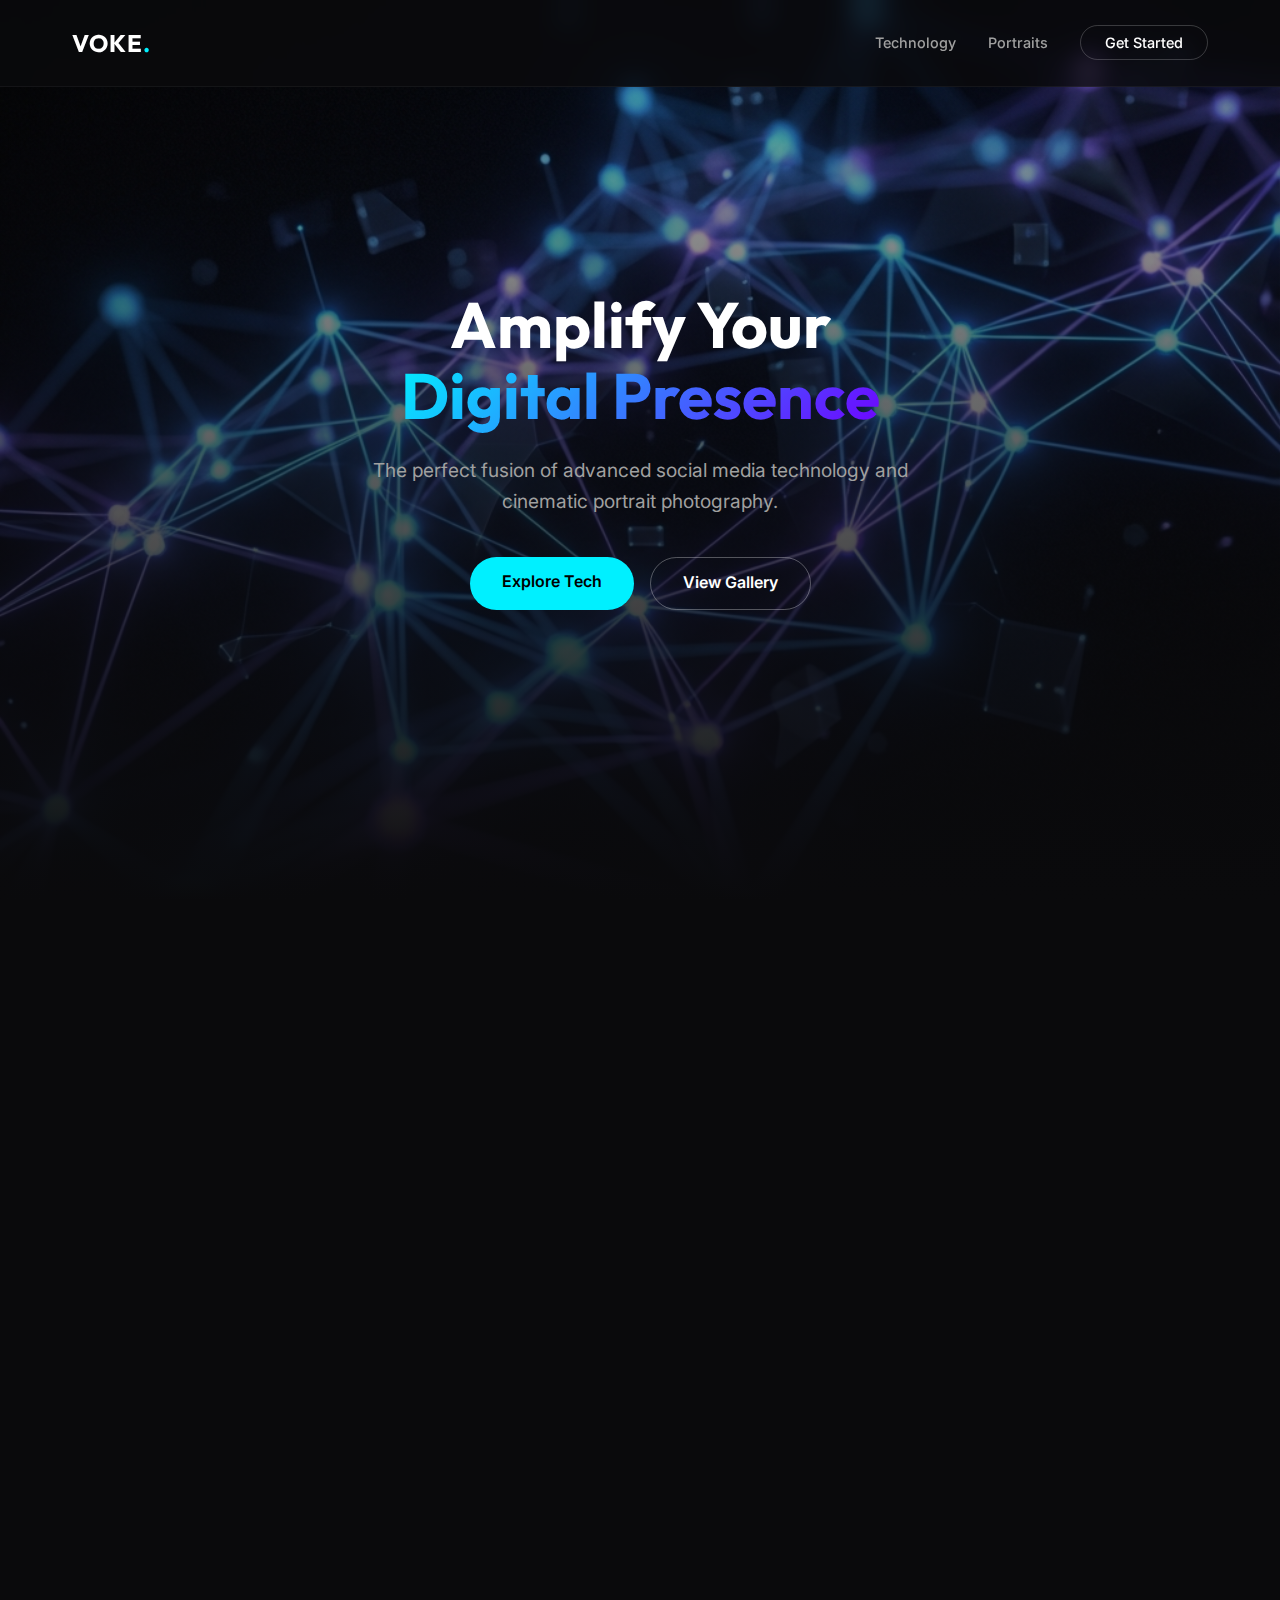
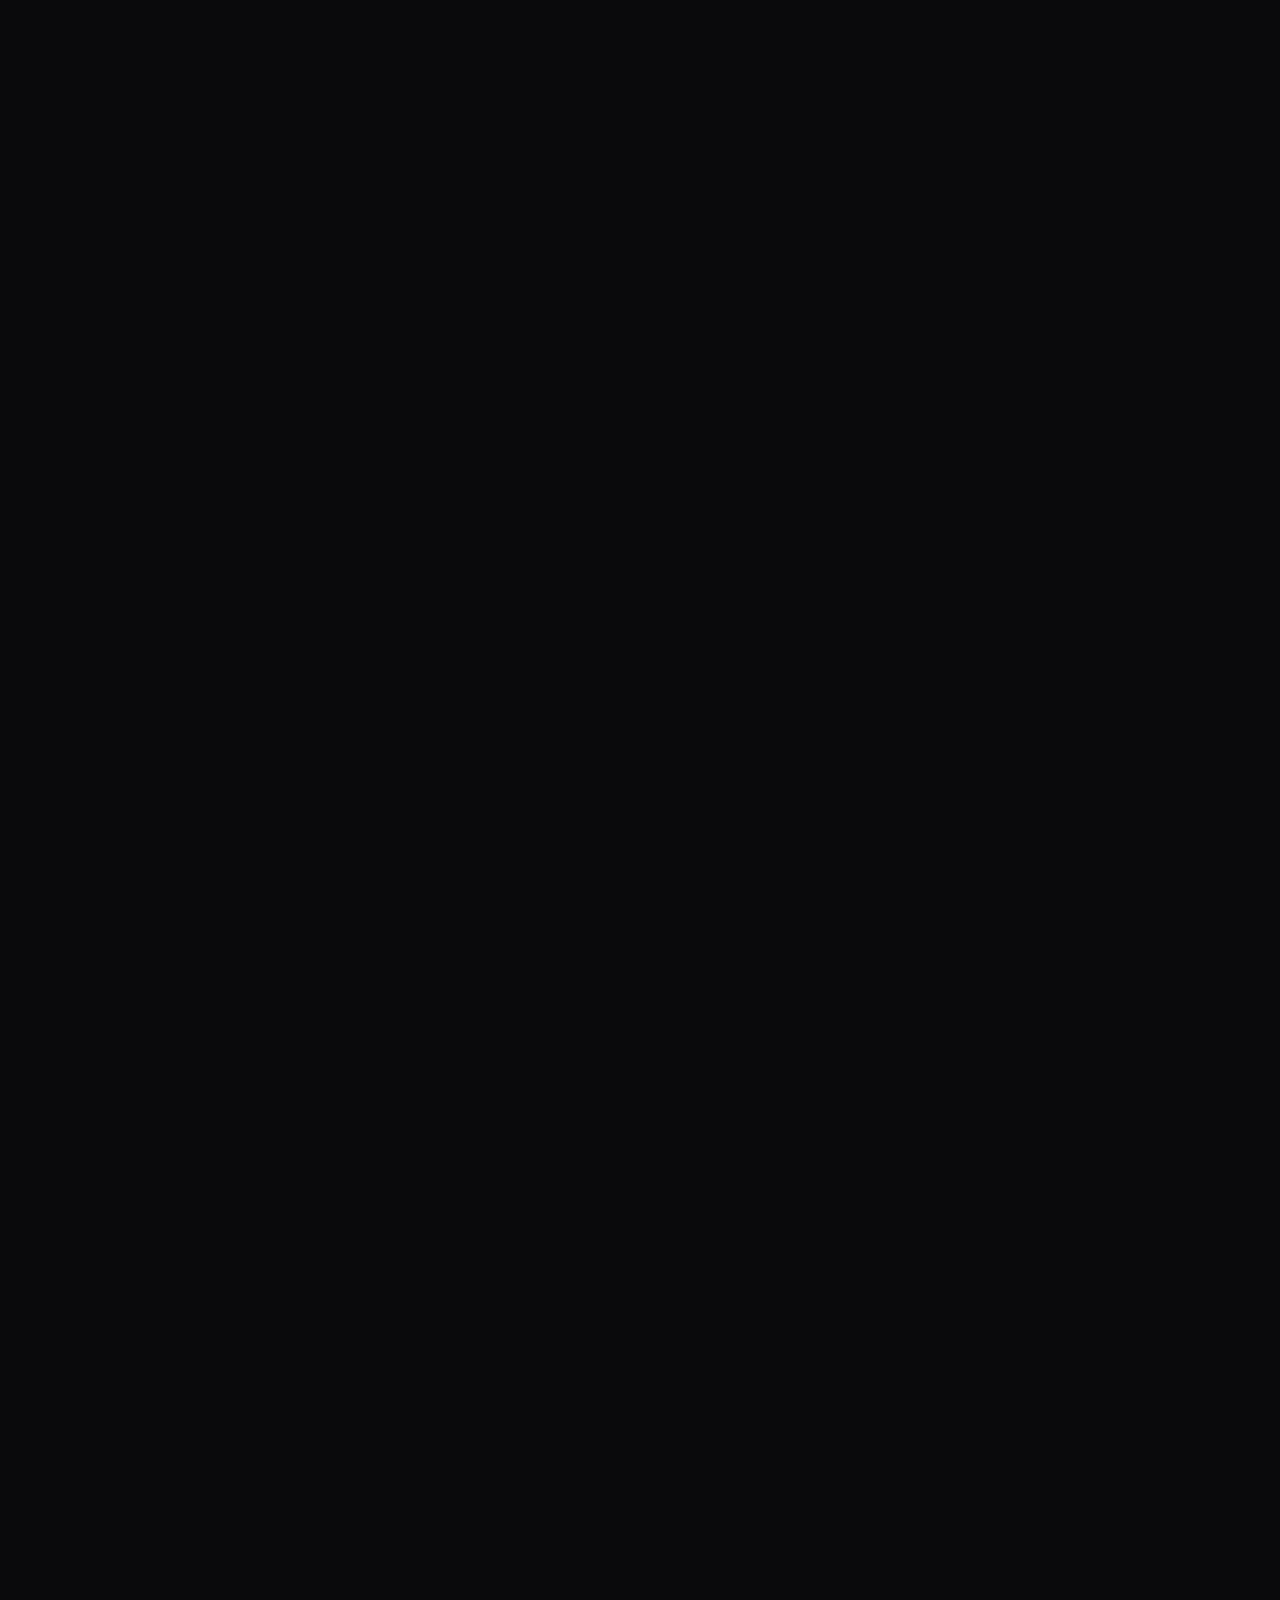
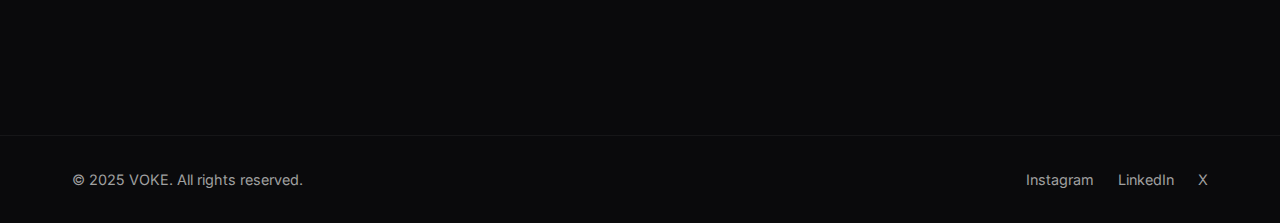
<file: index.html>
<!DOCTYPE html>
<html lang="en">

<head>
    <meta charset="UTF-8">
    <meta name="viewport" content="width=device-width, initial-scale=1.0">
    <title>VOKE | Social Tech & Portraits</title>
    <meta name="description"
        content="Elevate your digital presence with advanced social media technology and premium portrait photography.">
    <link rel="preconnect" href="https://fonts.googleapis.com">
    <link rel="preconnect" href="https://fonts.gstatic.com" crossorigin>
    <link
        href="https://fonts.googleapis.com/css2?family=Inter:wght@300;400;600;800&family=Outfit:wght@300;500;700&display=swap"
        rel="stylesheet">
    <link rel="stylesheet" href="css/styles.css">
</head>

<body>
    <nav class="navbar">
        <div class="container nav-container">
            <a href="#" class="logo">VOKE<span class="dot">.</span></a>
            <ul class="nav-links">
                <li><a href="#tech">Technology</a></li>
                <li><a href="#portraits">Portraits</a></li>
                <li><a href="#contact" class="btn-nav">Get Started</a></li>
            </ul>
        </div>
    </nav>

    <header class="hero" id="home">
        <div class="hero-bg">
            <img src="images/hero-bg.png" alt="Abstract Tech Background">
            <div class="overlay"></div>
        </div>
        <div class="container hero-content">
            <h1 class="fade-in">Amplify Your <br><span class="text-gradient">Digital Presence</span></h1>
            <p class="fade-in delay-1">The perfect fusion of advanced social media technology and cinematic portrait
                photography.</p>
            <div class="hero-btns fade-in delay-2">
                <a href="#tech" class="btn btn-primary">Explore Tech</a>
                <a href="#portraits" class="btn btn-secondary">View Gallery</a>
            </div>
        </div>
    </header>

    <section id="tech" class="section tech-section">
        <div class="container">
            <div class="section-header">
                <h2 class="fade-up">Social Media <span class="highlight-blue">Evolved</span></h2>
                <p class="fade-up">Seamless integration across all platforms with AI-driven optimization.</p>
            </div>
            <div class="grid-3">
                <div class="card glass fade-up delay-1">
                    <div class="icon-box">
                        <svg xmlns="http://www.w3.org/2000/svg" width="24" height="24" viewBox="0 0 24 24" fill="none"
                            stroke="currentColor" stroke-width="2" stroke-linecap="round" stroke-linejoin="round">
                            <circle cx="12" cy="12" r="10"></circle>
                            <line x1="2" y1="12" x2="22" y2="12"></line>
                            <path
                                d="M12 2a15.3 15.3 0 0 1 4 10 15.3 15.3 0 0 1-4 10 15.3 15.3 0 0 1-4-10 15.3 15.3 0 0 1 4-10z">
                            </path>
                        </svg>
                    </div>
                    <h3>Multi-Platform Sync</h3>
                    <p>One dashboard to rule them all. Publish, monitor, and engage across Instagram, LinkedIn, X, and
                        more instantly.</p>
                </div>
                <div class="card glass fade-up delay-2">
                    <div class="icon-box">
                        <svg xmlns="http://www.w3.org/2000/svg" width="24" height="24" viewBox="0 0 24 24" fill="none"
                            stroke="currentColor" stroke-width="2" stroke-linecap="round" stroke-linejoin="round">
                            <path
                                d="M21 11.5a8.38 8.38 0 0 1-.9 3.8 8.5 8.5 0 0 1-7.6 4.7 8.38 8.38 0 0 1-3.8-.9L3 21l1.9-5.7a8.38 8.38 0 0 1-.9-3.8 8.5 8.5 0 0 1 4.7-7.6 8.38 8.38 0 0 1 3.8-.9h.5a8.48 8.48 0 0 1 8 8v.5z">
                            </path>
                        </svg>
                    </div>
                    <h3>Audience Analytics</h3>
                    <p>Deep dive into your demographics. Understand what resonates and grow your following with
                        data-backed insights.</p>
                </div>
                <div class="card glass fade-up delay-3">
                    <div class="icon-box">
                        <svg xmlns="http://www.w3.org/2000/svg" width="24" height="24" viewBox="0 0 24 24" fill="none"
                            stroke="currentColor" stroke-width="2" stroke-linecap="round" stroke-linejoin="round">
                            <path d="M12 2.69l5.66 5.66a8 8 0 1 1-11.31 0z"></path>
                        </svg>
                    </div>
                    <h3>Brand Amplification</h3>
                    <p>Automated content enhancement tools that ensure your voice is heard loud and clear in the noise.
                    </p>
                </div>
            </div>
        </div>
    </section>

    <section id="portraits" class="section portrait-section">
        <div class="container">
            <div class="section-header">
                <h2 class="fade-up">Capture Your <span class="highlight-gold">True Self</span></h2>
                <p class="fade-up">Professional portraiture designed to make you stand out.</p>
            </div>
            <div class="gallery-grid">
                <div class="gallery-item fade-up">
                    <img src="images/portrait-1.jpg" alt="Portrait 1" class="portrait-img">
                    <div class="gallery-overlay">
                        <h3>The Professional</h3>
                        <p>Studio Headshots</p>
                    </div>
                </div>
                <div class="gallery-item fade-up delay-1">
                    <img src="images/portrait-2.jpg" alt="Lifestyle Portrait">
                    <div class="gallery-overlay">
                        <h3>The Creative</h3>
                        <p>Lifestyle & Urban</p>
                    </div>
                </div>
            </div>
            <div class="cta-box glass fade-up">
                <h3>Ready for your close-up?</h3>
                <p>Book a session today and transform your personal brand image.</p>
                <a href="#contact" class="btn btn-gold">Book Session</a>
            </div>
        </div>
    </section>

    <section id="contact" class="section contact-section">
        <div class="container">
            <div class="contact-wrapper glass fade-up">
                <div class="contact-info">
                    <h2>Let's Connect</h2>
                    <p>Whether you need a tech upgrade or a fresh look, we're here to help.</p>
                    <ul class="contact-details">
                        <li>
                            <svg xmlns="http://www.w3.org/2000/svg" width="20" height="20" viewBox="0 0 24 24"
                                fill="none" stroke="currentColor" stroke-width="2" stroke-linecap="round"
                                stroke-linejoin="round">
                                <path
                                    d="M22 16.92v3a2 2 0 0 1-2.18 2 19.79 19.79 0 0 1-8.63-3.07 19.5 19.5 0 0 1-6-6 19.79 19.79 0 0 1-3.07-8.67A2 2 0 0 1 4.11 2h3a2 2 0 0 1 2 1.72 12.84 12.84 0 0 0 .7 2.81 2 2 0 0 1-.45 2.11L8.09 9.91a16 16 0 0 0 6 6l1.27-1.27a2 2 0 0 1 2.11-.45 12.84 12.84 0 0 0 2.81.7A2 2 0 0 1 22 16.92z">
                                </path>
                            </svg>
                            +1 (555) 123-4567
                        </li>
                        <li>
                            <svg xmlns="http://www.w3.org/2000/svg" width="20" height="20" viewBox="0 0 24 24"
                                fill="none" stroke="currentColor" stroke-width="2" stroke-linecap="round"
                                stroke-linejoin="round">
                                <path d="M4 4h16c1.1 0 2 .9 2 2v12c0 1.1-.9 2-2 2H4c-1.1 0-2-.9-2-2V6c0-1.1.9-2 2-2z">
                                </path>
                                <polyline points="22,6 12,13 2,6"></polyline>
                            </svg>
                            hello@voke.one
                        </li>
                    </ul>
                </div>
                <form class="contact-form">
                    <div class="form-group">
                        <input type="text" placeholder="Name" required>
                    </div>
                    <div class="form-group">
                        <input type="email" placeholder="Email" required>
                    </div>
                    <div class="form-group">
                        <select>
                            <option value="">I'm interested in...</option>
                            <option value="tech">Social Media Tech</option>
                            <option value="photo">Portrait Photography</option>
                            <option value="both">Both</option>
                        </select>
                    </div>
                    <button type="submit" class="btn btn-primary btn-block">Send Message</button>
                </form>
            </div>
        </div>
    </section>

    <footer>
        <div class="container footer-content">
            <p>&copy; 2025 VOKE. All rights reserved.</p>
            <div class="socials">
                <a href="#">Instagram</a>
                <a href="#">LinkedIn</a>
                <a href="#">X</a>
            </div>
        </div>
    </footer>

    <script src="js/script.js"></script>
</body>

</html>
</file>
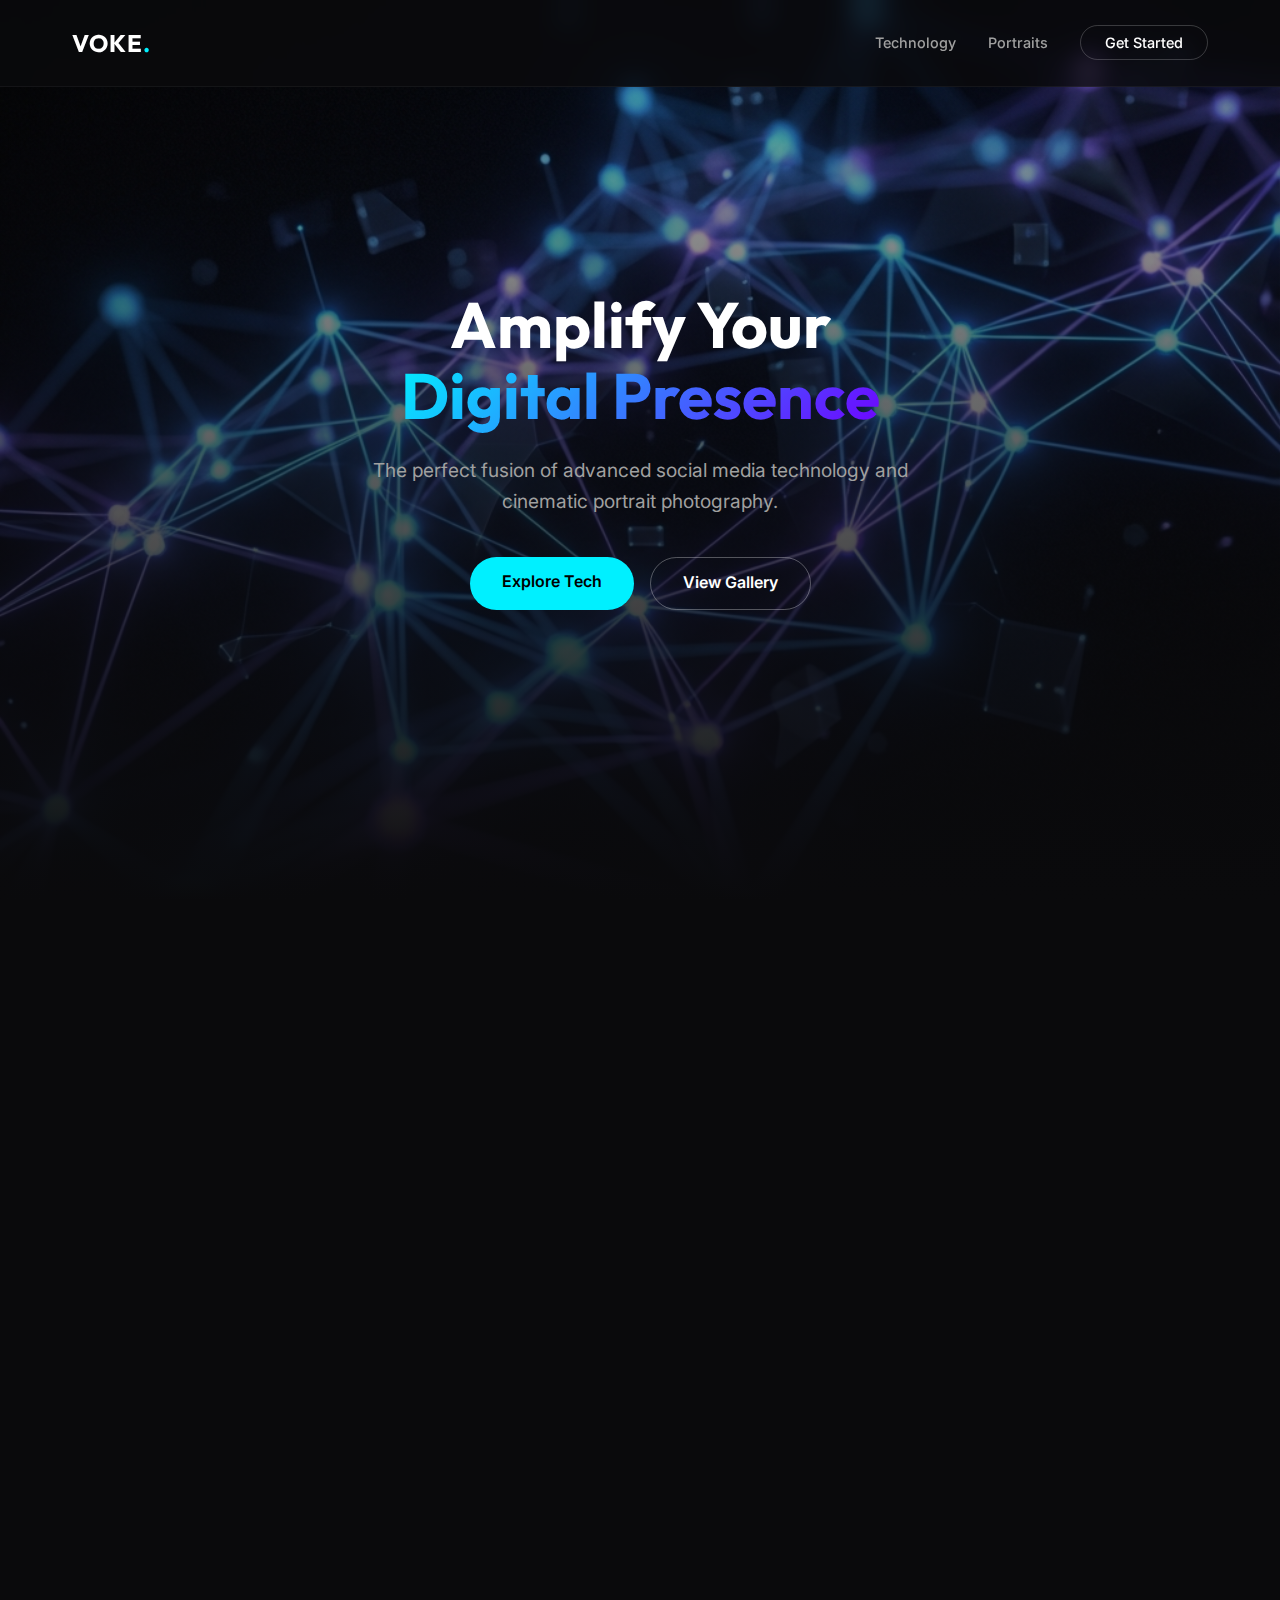
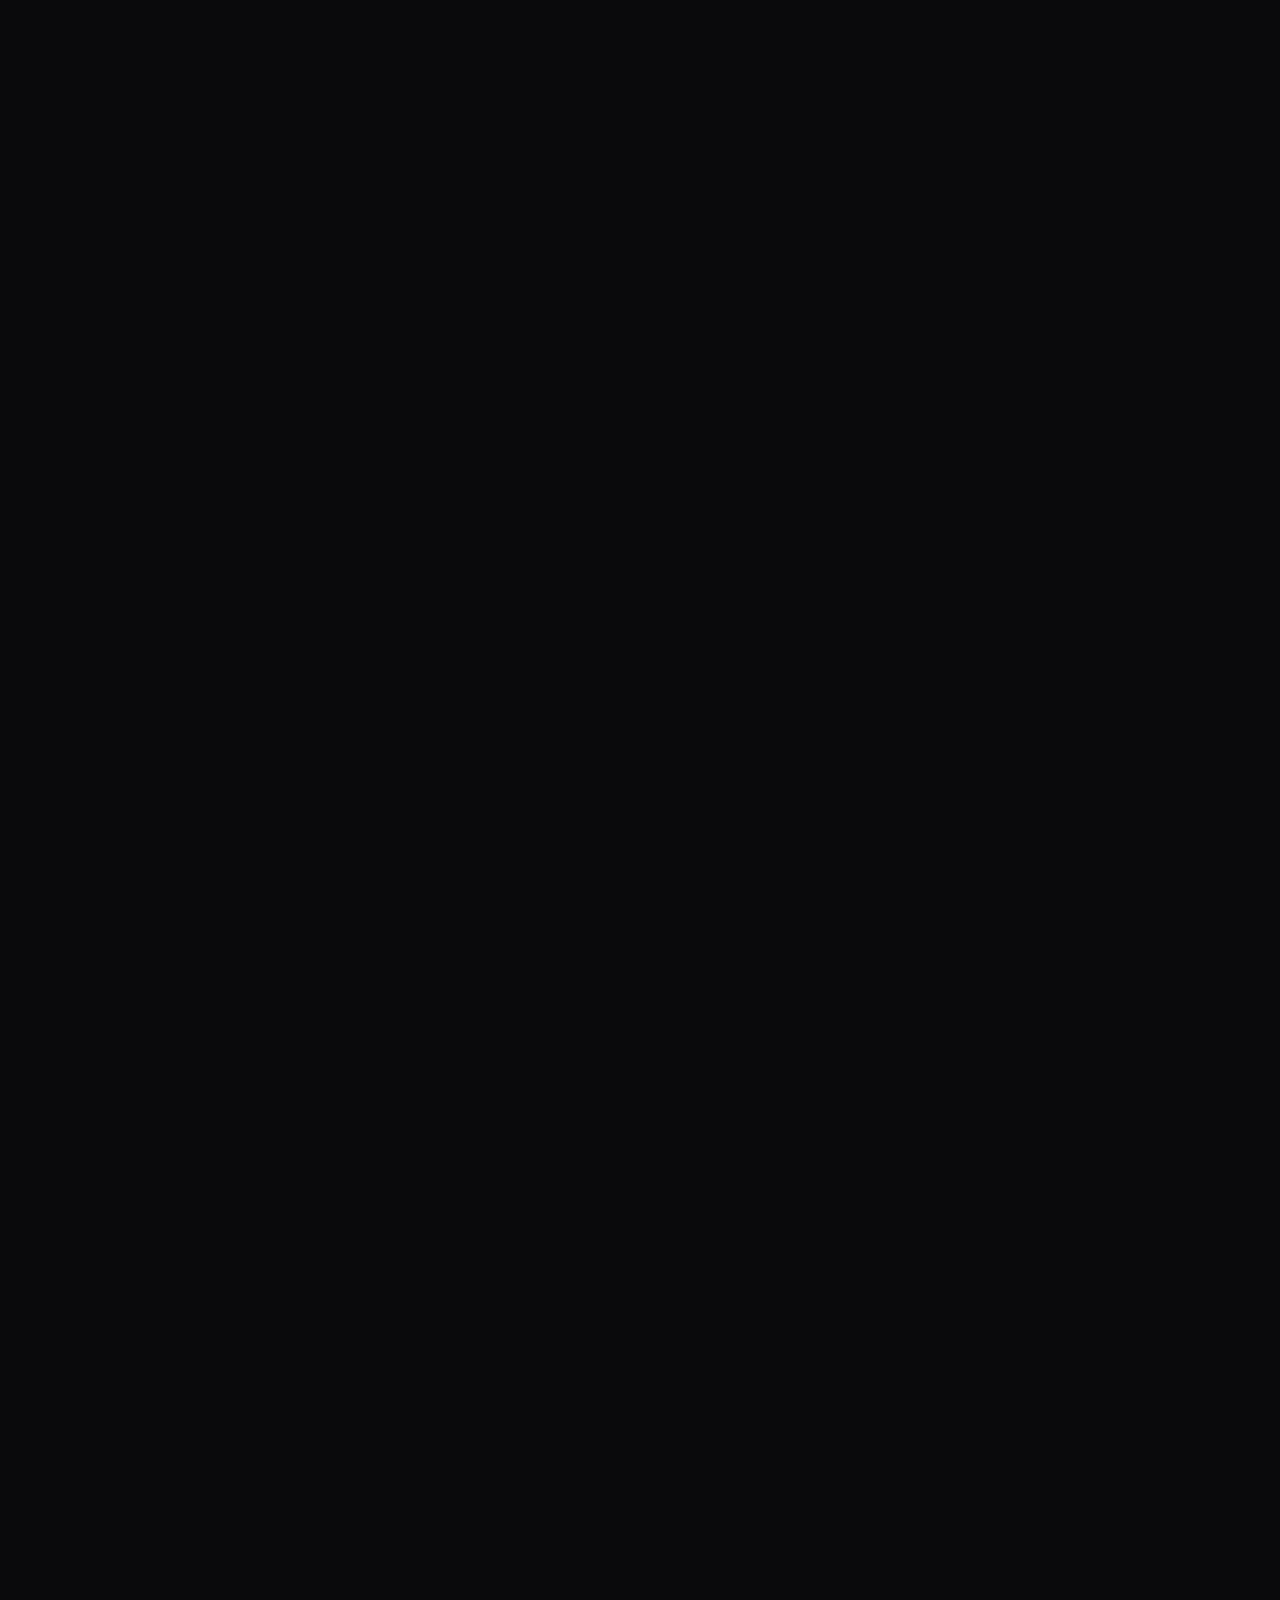
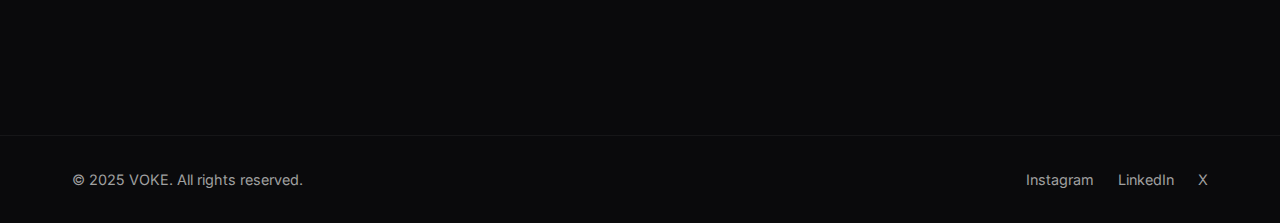
<file: social-portrait-site/index.html>
<!DOCTYPE html>
<html lang="en">

<head>
    <meta charset="UTF-8">
    <meta name="viewport" content="width=device-width, initial-scale=1.0">
    <title>VOKE | Social Tech & Portraits</title>
    <meta name="description"
        content="Elevate your digital presence with advanced social media technology and premium portrait photography.">
    <link rel="preconnect" href="https://fonts.googleapis.com">
    <link rel="preconnect" href="https://fonts.gstatic.com" crossorigin>
    <link
        href="https://fonts.googleapis.com/css2?family=Inter:wght@300;400;600;800&family=Outfit:wght@300;500;700&display=swap"
        rel="stylesheet">
    <link rel="stylesheet" href="css/styles.css">
</head>

<body>
    <nav class="navbar">
        <div class="container nav-container">
            <a href="#" class="logo">VOKE<span class="dot">.</span></a>
            <ul class="nav-links">
                <li><a href="#tech">Technology</a></li>
                <li><a href="#portraits">Portraits</a></li>
                <li><a href="#contact" class="btn-nav">Get Started</a></li>
            </ul>
        </div>
    </nav>

    <header class="hero" id="home">
        <div class="hero-bg">
            <img src="images/hero-bg.png" alt="Abstract Tech Background">
            <div class="overlay"></div>
        </div>
        <div class="container hero-content">
            <h1 class="fade-in">Amplify Your <br><span class="text-gradient">Digital Presence</span></h1>
            <p class="fade-in delay-1">The perfect fusion of advanced social media technology and cinematic portrait
                photography.</p>
            <div class="hero-btns fade-in delay-2">
                <a href="#tech" class="btn btn-primary">Explore Tech</a>
                <a href="#portraits" class="btn btn-secondary">View Gallery</a>
            </div>
        </div>
    </header>

    <section id="tech" class="section tech-section">
        <div class="container">
            <div class="section-header">
                <h2 class="fade-up">Social Media <span class="highlight-blue">Evolved</span></h2>
                <p class="fade-up">Seamless integration across all platforms with AI-driven optimization.</p>
            </div>
            <div class="grid-3">
                <div class="card glass fade-up delay-1">
                    <div class="icon-box">
                        <svg xmlns="http://www.w3.org/2000/svg" width="24" height="24" viewBox="0 0 24 24" fill="none"
                            stroke="currentColor" stroke-width="2" stroke-linecap="round" stroke-linejoin="round">
                            <circle cx="12" cy="12" r="10"></circle>
                            <line x1="2" y1="12" x2="22" y2="12"></line>
                            <path
                                d="M12 2a15.3 15.3 0 0 1 4 10 15.3 15.3 0 0 1-4 10 15.3 15.3 0 0 1-4-10 15.3 15.3 0 0 1 4-10z">
                            </path>
                        </svg>
                    </div>
                    <h3>Multi-Platform Sync</h3>
                    <p>One dashboard to rule them all. Publish, monitor, and engage across Instagram, LinkedIn, X, and
                        more instantly.</p>
                </div>
                <div class="card glass fade-up delay-2">
                    <div class="icon-box">
                        <svg xmlns="http://www.w3.org/2000/svg" width="24" height="24" viewBox="0 0 24 24" fill="none"
                            stroke="currentColor" stroke-width="2" stroke-linecap="round" stroke-linejoin="round">
                            <path
                                d="M21 11.5a8.38 8.38 0 0 1-.9 3.8 8.5 8.5 0 0 1-7.6 4.7 8.38 8.38 0 0 1-3.8-.9L3 21l1.9-5.7a8.38 8.38 0 0 1-.9-3.8 8.5 8.5 0 0 1 4.7-7.6 8.38 8.38 0 0 1 3.8-.9h.5a8.48 8.48 0 0 1 8 8v.5z">
                            </path>
                        </svg>
                    </div>
                    <h3>Audience Analytics</h3>
                    <p>Deep dive into your demographics. Understand what resonates and grow your following with
                        data-backed insights.</p>
                </div>
                <div class="card glass fade-up delay-3">
                    <div class="icon-box">
                        <svg xmlns="http://www.w3.org/2000/svg" width="24" height="24" viewBox="0 0 24 24" fill="none"
                            stroke="currentColor" stroke-width="2" stroke-linecap="round" stroke-linejoin="round">
                            <path d="M12 2.69l5.66 5.66a8 8 0 1 1-11.31 0z"></path>
                        </svg>
                    </div>
                    <h3>Brand Amplification</h3>
                    <p>Automated content enhancement tools that ensure your voice is heard loud and clear in the noise.
                    </p>
                </div>
            </div>
        </div>
    </section>

    <section id="portraits" class="section portrait-section">
        <div class="container">
            <div class="section-header">
                <h2 class="fade-up">Capture Your <span class="highlight-gold">True Self</span></h2>
                <p class="fade-up">Professional portraiture designed to make you stand out.</p>
            </div>
            <div class="gallery-grid">
                <div class="gallery-item fade-up">
                    <img src="images/portrait-1.jpg" alt="Portrait 1" class="portrait-img">
                    <div class="gallery-overlay">
                        <h3>The Professional</h3>
                        <p>Studio Headshots</p>
                    </div>
                </div>
                <div class="gallery-item fade-up delay-1">
                    <img src="images/portrait-2.png" alt="Lifestyle Portrait">
                    <div class="gallery-overlay">
                        <h3>The Creative</h3>
                        <p>Lifestyle & Urban</p>
                    </div>
                </div>
            </div>
            <div class="cta-box glass fade-up">
                <h3>Ready for your close-up?</h3>
                <p>Book a session today and transform your personal brand image.</p>
                <a href="#contact" class="btn btn-gold">Book Session</a>
            </div>
        </div>
    </section>

    <section id="contact" class="section contact-section">
        <div class="container">
            <div class="contact-wrapper glass fade-up">
                <div class="contact-info">
                    <h2>Let's Connect</h2>
                    <p>Whether you need a tech upgrade or a fresh look, we're here to help.</p>
                    <ul class="contact-details">
                        <li>
                            <svg xmlns="http://www.w3.org/2000/svg" width="20" height="20" viewBox="0 0 24 24"
                                fill="none" stroke="currentColor" stroke-width="2" stroke-linecap="round"
                                stroke-linejoin="round">
                                <path
                                    d="M22 16.92v3a2 2 0 0 1-2.18 2 19.79 19.79 0 0 1-8.63-3.07 19.5 19.5 0 0 1-6-6 19.79 19.79 0 0 1-3.07-8.67A2 2 0 0 1 4.11 2h3a2 2 0 0 1 2 1.72 12.84 12.84 0 0 0 .7 2.81 2 2 0 0 1-.45 2.11L8.09 9.91a16 16 0 0 0 6 6l1.27-1.27a2 2 0 0 1 2.11-.45 12.84 12.84 0 0 0 2.81.7A2 2 0 0 1 22 16.92z">
                                </path>
                            </svg>
                            +1 (555) 123-4567
                        </li>
                        <li>
                            <svg xmlns="http://www.w3.org/2000/svg" width="20" height="20" viewBox="0 0 24 24"
                                fill="none" stroke="currentColor" stroke-width="2" stroke-linecap="round"
                                stroke-linejoin="round">
                                <path d="M4 4h16c1.1 0 2 .9 2 2v12c0 1.1-.9 2-2 2H4c-1.1 0-2-.9-2-2V6c0-1.1.9-2 2-2z">
                                </path>
                                <polyline points="22,6 12,13 2,6"></polyline>
                            </svg>
                            hello@voke.one
                        </li>
                    </ul>
                </div>
                <form class="contact-form">
                    <div class="form-group">
                        <input type="text" placeholder="Name" required>
                    </div>
                    <div class="form-group">
                        <input type="email" placeholder="Email" required>
                    </div>
                    <div class="form-group">
                        <select>
                            <option value="">I'm interested in...</option>
                            <option value="tech">Social Media Tech</option>
                            <option value="photo">Portrait Photography</option>
                            <option value="both">Both</option>
                        </select>
                    </div>
                    <button type="submit" class="btn btn-primary btn-block">Send Message</button>
                </form>
            </div>
        </div>
    </section>

    <footer>
        <div class="container footer-content">
            <p>&copy; 2025 VOKE. All rights reserved.</p>
            <div class="socials">
                <a href="#">Instagram</a>
                <a href="#">LinkedIn</a>
                <a href="#">X</a>
            </div>
        </div>
    </footer>

    <script src="js/script.js"></script>
</body>

</html>
</file>
<file: css/styles.css>
:root {
    --bg-dark: #0a0a0c;
    --bg-card: rgba(255, 255, 255, 0.05);
    --text-main: #ffffff;
    --text-muted: #a0a0a0;
    --accent-blue: #00f0ff;
    --accent-purple: #7000ff;
    --accent-gold: #ffd700;
    --gradient-tech: linear-gradient(135deg, var(--accent-blue), var(--accent-purple));
    --gradient-gold: linear-gradient(135deg, #ffd700, #ff8c00);
    --font-heading: 'Outfit', sans-serif;
    --font-body: 'Inter', sans-serif;
}

* {
    margin: 0;
    padding: 0;
    box-sizing: border-box;
}

html {
    scroll-behavior: smooth;
}

body {
    background-color: var(--bg-dark);
    color: var(--text-main);
    font-family: var(--font-body);
    line-height: 1.6;
    overflow-x: hidden;
}

h1, h2, h3, h4, .logo {
    font-family: var(--font-heading);
}

a {
    text-decoration: none;
    color: inherit;
    transition: all 0.3s ease;
}

ul {
    list-style: none;
}

.container {
    max-width: 1200px;
    margin: 0 auto;
    padding: 0 2rem;
}

/* Navbar */
.navbar {
    position: fixed;
    top: 0;
    width: 100%;
    padding: 1.5rem 0;
    z-index: 1000;
    background: rgba(10, 10, 12, 0.8);
    backdrop-filter: blur(10px);
    border-bottom: 1px solid rgba(255, 255, 255, 0.05);
}

.nav-container {
    display: flex;
    justify-content: space-between;
    align-items: center;
}

.logo {
    font-size: 1.5rem;
    font-weight: 700;
    letter-spacing: 1px;
}

.dot {
    color: var(--accent-blue);
}

.nav-links {
    display: flex;
    gap: 2rem;
    align-items: center;
}

.nav-links a {
    font-size: 0.9rem;
    font-weight: 500;
    color: var(--text-muted);
}

.nav-links a:hover {
    color: var(--text-main);
}

.btn-nav {
    padding: 0.5rem 1.5rem;
    border: 1px solid rgba(255, 255, 255, 0.2);
    border-radius: 50px;
    color: var(--text-main) !important;
}

.btn-nav:hover {
    border-color: var(--accent-blue);
    background: rgba(0, 240, 255, 0.1);
}

/* Hero */
.hero {
    position: relative;
    height: 100vh;
    display: flex;
    align-items: center;
    justify-content: center;
    text-align: center;
    overflow: hidden;
}

.hero-bg {
    position: absolute;
    top: 0;
    left: 0;
    width: 100%;
    height: 100%;
    z-index: -1;
}

.hero-bg img {
    width: 100%;
    height: 100%;
    object-fit: cover;
}

.overlay {
    position: absolute;
    top: 0;
    left: 0;
    width: 100%;
    height: 100%;
    background: linear-gradient(to bottom, rgba(10,10,12,0.3), var(--bg-dark));
}

.hero-content h1 {
    font-size: 4rem;
    line-height: 1.1;
    margin-bottom: 1.5rem;
    font-weight: 700;
}

.text-gradient {
    background: var(--gradient-tech);
    -webkit-background-clip: text;
    -webkit-text-fill-color: transparent;
}

.hero-content p {
    font-size: 1.2rem;
    color: var(--text-muted);
    max-width: 600px;
    margin: 0 auto 2.5rem;
}

.hero-btns {
    display: flex;
    gap: 1rem;
    justify-content: center;
}

.btn {
    padding: 0.8rem 2rem;
    border-radius: 50px;
    font-weight: 600;
    cursor: pointer;
    border: none;
    font-size: 1rem;
}

.btn-primary {
    background: var(--accent-blue);
    color: #000;
}

.btn-primary:hover {
    transform: translateY(-2px);
    box-shadow: 0 5px 15px rgba(0, 240, 255, 0.3);
}

.btn-secondary {
    background: transparent;
    border: 1px solid rgba(255, 255, 255, 0.3);
    color: var(--text-main);
}

.btn-secondary:hover {
    background: rgba(255, 255, 255, 0.1);
}

.btn-gold {
    background: var(--accent-gold);
    color: #000;
}

.btn-gold:hover {
    transform: translateY(-2px);
    box-shadow: 0 5px 15px rgba(255, 215, 0, 0.3);
}

.btn-block {
    width: 100%;
}

/* Sections */
.section {
    padding: 6rem 0;
}

.section-header {
    text-align: center;
    margin-bottom: 4rem;
}

.section-header h2 {
    font-size: 2.5rem;
    margin-bottom: 1rem;
}

.section-header p {
    color: var(--text-muted);
    font-size: 1.1rem;
}

.highlight-blue {
    color: var(--accent-blue);
}

.highlight-gold {
    color: var(--accent-gold);
}

/* Tech Section */
.grid-3 {
    display: grid;
    grid-template-columns: repeat(auto-fit, minmax(300px, 1fr));
    gap: 2rem;
}

.card.glass {
    background: var(--bg-card);
    border: 1px solid rgba(255, 255, 255, 0.05);
    padding: 2.5rem;
    border-radius: 20px;
    transition: transform 0.3s ease, border-color 0.3s ease;
}

.card.glass:hover {
    transform: translateY(-5px);
    border-color: rgba(255, 255, 255, 0.2);
}

.icon-box {
    width: 50px;
    height: 50px;
    background: rgba(0, 240, 255, 0.1);
    border-radius: 12px;
    display: flex;
    align-items: center;
    justify-content: center;
    margin-bottom: 1.5rem;
    color: var(--accent-blue);
}

.card h3 {
    margin-bottom: 1rem;
    font-size: 1.25rem;
}

.card p {
    color: var(--text-muted);
    font-size: 0.95rem;
}

/* Portrait Section */
.gallery-grid {
    display: grid;
    grid-template-columns: repeat(auto-fit, minmax(400px, 1fr));
    gap: 2rem;
    margin-bottom: 4rem;
}

.gallery-item {
    position: relative;
    border-radius: 20px;
    overflow: hidden;
    height: 500px;
}

.gallery-item img {
    width: 100%;
    height: 100%;
    object-fit: cover;
    transition: transform 0.5s ease;
}

.gallery-item:hover img {
    transform: scale(1.05);
}

.gallery-overlay {
    position: absolute;
    bottom: 0;
    left: 0;
    width: 100%;
    padding: 2rem;
    background: linear-gradient(to top, rgba(0,0,0,0.8), transparent);
}

.gallery-overlay h3 {
    font-size: 1.5rem;
    margin-bottom: 0.25rem;
}

.gallery-overlay p {
    color: var(--accent-gold);
    font-size: 0.9rem;
    text-transform: uppercase;
    letter-spacing: 1px;
}

.cta-box {
    text-align: center;
    max-width: 600px;
    margin: 0 auto;
    padding: 3rem;
    border-radius: 20px;
    background: linear-gradient(135deg, rgba(255,255,255,0.03), rgba(255,255,255,0.01));
    border: 1px solid rgba(255, 215, 0, 0.1);
}

.cta-box h3 {
    margin-bottom: 1rem;
    font-size: 1.5rem;
}

.cta-box p {
    color: var(--text-muted);
    margin-bottom: 2rem;
}

/* Contact Section */
.contact-wrapper {
    display: grid;
    grid-template-columns: 1fr 1fr;
    gap: 4rem;
    background: var(--bg-card);
    padding: 4rem;
    border-radius: 30px;
    border: 1px solid rgba(255, 255, 255, 0.05);
}

.contact-info h2 {
    font-size: 2.5rem;
    margin-bottom: 1rem;
}

.contact-info p {
    color: var(--text-muted);
    margin-bottom: 3rem;
}

.contact-details li {
    display: flex;
    align-items: center;
    gap: 1rem;
    margin-bottom: 1.5rem;
    font-size: 1.1rem;
}

.contact-details svg {
    color: var(--accent-blue);
}

.form-group {
    margin-bottom: 1.5rem;
}

input, select {
    width: 100%;
    padding: 1rem;
    background: rgba(0, 0, 0, 0.3);
    border: 1px solid rgba(255, 255, 255, 0.1);
    border-radius: 10px;
    color: var(--text-main);
    font-family: var(--font-body);
    font-size: 1rem;
}

input:focus, select:focus {
    outline: none;
    border-color: var(--accent-blue);
}

/* Footer */
footer {
    padding: 2rem 0;
    border-top: 1px solid rgba(255, 255, 255, 0.05);
    color: var(--text-muted);
    font-size: 0.9rem;
}

.footer-content {
    display: flex;
    justify-content: space-between;
    align-items: center;
}

.socials {
    display: flex;
    gap: 1.5rem;
}

.socials a:hover {
    color: var(--accent-blue);
}

/* Animations */
.fade-in {
    opacity: 0;
    transform: translateY(20px);
    transition: opacity 0.8s ease, transform 0.8s ease;
}

.fade-up {
    opacity: 0;
    transform: translateY(30px);
    transition: opacity 0.8s ease, transform 0.8s ease;
}

.visible {
    opacity: 1;
    transform: translateY(0);
}

.delay-1 { transition-delay: 0.1s; }
.delay-2 { transition-delay: 0.2s; }
.delay-3 { transition-delay: 0.3s; }

/* Responsive */
@media (max-width: 768px) {
    .hero-content h1 {
        font-size: 2.5rem;
    }
    
    .contact-wrapper {
        grid-template-columns: 1fr;
        padding: 2rem;
    }
    
    .nav-links {
        display: none; /* Simple hide for mobile for now, or could add hamburger */
    }
}
</file>
<file: social-portrait-site/css/styles.css>
:root {
    --bg-dark: #0a0a0c;
    --bg-card: rgba(255, 255, 255, 0.05);
    --text-main: #ffffff;
    --text-muted: #a0a0a0;
    --accent-blue: #00f0ff;
    --accent-purple: #7000ff;
    --accent-gold: #ffd700;
    --gradient-tech: linear-gradient(135deg, var(--accent-blue), var(--accent-purple));
    --gradient-gold: linear-gradient(135deg, #ffd700, #ff8c00);
    --font-heading: 'Outfit', sans-serif;
    --font-body: 'Inter', sans-serif;
}

* {
    margin: 0;
    padding: 0;
    box-sizing: border-box;
}

html {
    scroll-behavior: smooth;
}

body {
    background-color: var(--bg-dark);
    color: var(--text-main);
    font-family: var(--font-body);
    line-height: 1.6;
    overflow-x: hidden;
}

h1, h2, h3, h4, .logo {
    font-family: var(--font-heading);
}

a {
    text-decoration: none;
    color: inherit;
    transition: all 0.3s ease;
}

ul {
    list-style: none;
}

.container {
    max-width: 1200px;
    margin: 0 auto;
    padding: 0 2rem;
}

/* Navbar */
.navbar {
    position: fixed;
    top: 0;
    width: 100%;
    padding: 1.5rem 0;
    z-index: 1000;
    background: rgba(10, 10, 12, 0.8);
    backdrop-filter: blur(10px);
    border-bottom: 1px solid rgba(255, 255, 255, 0.05);
}

.nav-container {
    display: flex;
    justify-content: space-between;
    align-items: center;
}

.logo {
    font-size: 1.5rem;
    font-weight: 700;
    letter-spacing: 1px;
}

.dot {
    color: var(--accent-blue);
}

.nav-links {
    display: flex;
    gap: 2rem;
    align-items: center;
}

.nav-links a {
    font-size: 0.9rem;
    font-weight: 500;
    color: var(--text-muted);
}

.nav-links a:hover {
    color: var(--text-main);
}

.btn-nav {
    padding: 0.5rem 1.5rem;
    border: 1px solid rgba(255, 255, 255, 0.2);
    border-radius: 50px;
    color: var(--text-main) !important;
}

.btn-nav:hover {
    border-color: var(--accent-blue);
    background: rgba(0, 240, 255, 0.1);
}

/* Hero */
.hero {
    position: relative;
    height: 100vh;
    display: flex;
    align-items: center;
    justify-content: center;
    text-align: center;
    overflow: hidden;
}

.hero-bg {
    position: absolute;
    top: 0;
    left: 0;
    width: 100%;
    height: 100%;
    z-index: -1;
}

.hero-bg img {
    width: 100%;
    height: 100%;
    object-fit: cover;
}

.overlay {
    position: absolute;
    top: 0;
    left: 0;
    width: 100%;
    height: 100%;
    background: linear-gradient(to bottom, rgba(10,10,12,0.3), var(--bg-dark));
}

.hero-content h1 {
    font-size: 4rem;
    line-height: 1.1;
    margin-bottom: 1.5rem;
    font-weight: 700;
}

.text-gradient {
    background: var(--gradient-tech);
    -webkit-background-clip: text;
    -webkit-text-fill-color: transparent;
}

.hero-content p {
    font-size: 1.2rem;
    color: var(--text-muted);
    max-width: 600px;
    margin: 0 auto 2.5rem;
}

.hero-btns {
    display: flex;
    gap: 1rem;
    justify-content: center;
}

.btn {
    padding: 0.8rem 2rem;
    border-radius: 50px;
    font-weight: 600;
    cursor: pointer;
    border: none;
    font-size: 1rem;
}

.btn-primary {
    background: var(--accent-blue);
    color: #000;
}

.btn-primary:hover {
    transform: translateY(-2px);
    box-shadow: 0 5px 15px rgba(0, 240, 255, 0.3);
}

.btn-secondary {
    background: transparent;
    border: 1px solid rgba(255, 255, 255, 0.3);
    color: var(--text-main);
}

.btn-secondary:hover {
    background: rgba(255, 255, 255, 0.1);
}

.btn-gold {
    background: var(--accent-gold);
    color: #000;
}

.btn-gold:hover {
    transform: translateY(-2px);
    box-shadow: 0 5px 15px rgba(255, 215, 0, 0.3);
}

.btn-block {
    width: 100%;
}

/* Sections */
.section {
    padding: 6rem 0;
}

.section-header {
    text-align: center;
    margin-bottom: 4rem;
}

.section-header h2 {
    font-size: 2.5rem;
    margin-bottom: 1rem;
}

.section-header p {
    color: var(--text-muted);
    font-size: 1.1rem;
}

.highlight-blue {
    color: var(--accent-blue);
}

.highlight-gold {
    color: var(--accent-gold);
}

/* Tech Section */
.grid-3 {
    display: grid;
    grid-template-columns: repeat(auto-fit, minmax(300px, 1fr));
    gap: 2rem;
}

.card.glass {
    background: var(--bg-card);
    border: 1px solid rgba(255, 255, 255, 0.05);
    padding: 2.5rem;
    border-radius: 20px;
    transition: transform 0.3s ease, border-color 0.3s ease;
}

.card.glass:hover {
    transform: translateY(-5px);
    border-color: rgba(255, 255, 255, 0.2);
}

.icon-box {
    width: 50px;
    height: 50px;
    background: rgba(0, 240, 255, 0.1);
    border-radius: 12px;
    display: flex;
    align-items: center;
    justify-content: center;
    margin-bottom: 1.5rem;
    color: var(--accent-blue);
}

.card h3 {
    margin-bottom: 1rem;
    font-size: 1.25rem;
}

.card p {
    color: var(--text-muted);
    font-size: 0.95rem;
}

/* Portrait Section */
.gallery-grid {
    display: grid;
    grid-template-columns: repeat(auto-fit, minmax(400px, 1fr));
    gap: 2rem;
    margin-bottom: 4rem;
}

.gallery-item {
    position: relative;
    border-radius: 20px;
    overflow: hidden;
    height: 500px;
}

.gallery-item img {
    width: 100%;
    height: 100%;
    object-fit: cover;
    transition: transform 0.5s ease;
}

.gallery-item:hover img {
    transform: scale(1.05);
}

.gallery-overlay {
    position: absolute;
    bottom: 0;
    left: 0;
    width: 100%;
    padding: 2rem;
    background: linear-gradient(to top, rgba(0,0,0,0.8), transparent);
}

.gallery-overlay h3 {
    font-size: 1.5rem;
    margin-bottom: 0.25rem;
}

.gallery-overlay p {
    color: var(--accent-gold);
    font-size: 0.9rem;
    text-transform: uppercase;
    letter-spacing: 1px;
}

.cta-box {
    text-align: center;
    max-width: 600px;
    margin: 0 auto;
    padding: 3rem;
    border-radius: 20px;
    background: linear-gradient(135deg, rgba(255,255,255,0.03), rgba(255,255,255,0.01));
    border: 1px solid rgba(255, 215, 0, 0.1);
}

.cta-box h3 {
    margin-bottom: 1rem;
    font-size: 1.5rem;
}

.cta-box p {
    color: var(--text-muted);
    margin-bottom: 2rem;
}

/* Contact Section */
.contact-wrapper {
    display: grid;
    grid-template-columns: 1fr 1fr;
    gap: 4rem;
    background: var(--bg-card);
    padding: 4rem;
    border-radius: 30px;
    border: 1px solid rgba(255, 255, 255, 0.05);
}

.contact-info h2 {
    font-size: 2.5rem;
    margin-bottom: 1rem;
}

.contact-info p {
    color: var(--text-muted);
    margin-bottom: 3rem;
}

.contact-details li {
    display: flex;
    align-items: center;
    gap: 1rem;
    margin-bottom: 1.5rem;
    font-size: 1.1rem;
}

.contact-details svg {
    color: var(--accent-blue);
}

.form-group {
    margin-bottom: 1.5rem;
}

input, select {
    width: 100%;
    padding: 1rem;
    background: rgba(0, 0, 0, 0.3);
    border: 1px solid rgba(255, 255, 255, 0.1);
    border-radius: 10px;
    color: var(--text-main);
    font-family: var(--font-body);
    font-size: 1rem;
}

input:focus, select:focus {
    outline: none;
    border-color: var(--accent-blue);
}

/* Footer */
footer {
    padding: 2rem 0;
    border-top: 1px solid rgba(255, 255, 255, 0.05);
    color: var(--text-muted);
    font-size: 0.9rem;
}

.footer-content {
    display: flex;
    justify-content: space-between;
    align-items: center;
}

.socials {
    display: flex;
    gap: 1.5rem;
}

.socials a:hover {
    color: var(--accent-blue);
}

/* Animations */
.fade-in {
    opacity: 0;
    transform: translateY(20px);
    transition: opacity 0.8s ease, transform 0.8s ease;
}

.fade-up {
    opacity: 0;
    transform: translateY(30px);
    transition: opacity 0.8s ease, transform 0.8s ease;
}

.visible {
    opacity: 1;
    transform: translateY(0);
}

.delay-1 { transition-delay: 0.1s; }
.delay-2 { transition-delay: 0.2s; }
.delay-3 { transition-delay: 0.3s; }

/* Responsive */
@media (max-width: 768px) {
    .hero-content h1 {
        font-size: 2.5rem;
    }
    
    .contact-wrapper {
        grid-template-columns: 1fr;
        padding: 2rem;
    }
    
    .nav-links {
        display: none; /* Simple hide for mobile for now, or could add hamburger */
    }
}
</file>
